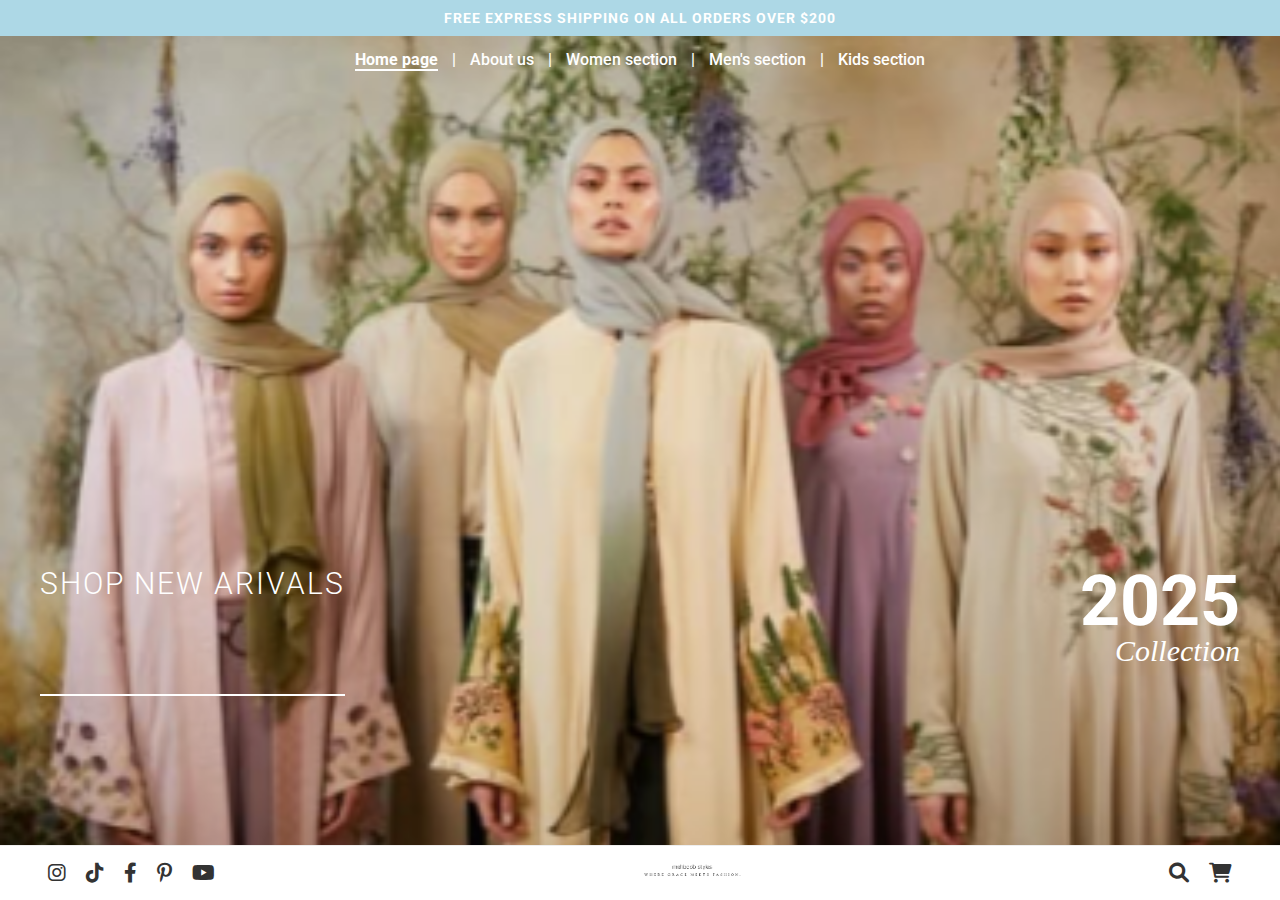
<file: index.html>
<!DOCTYPE html>
<html lang="en">
<head>
    <meta charset="UTF-8">
    <meta name="viewport" content="width=device-width, initial-scale=1.0">
    <title>Mehboob Styles - Home Page</title>
    <link rel="stylesheet" href="main.css"> 
    <link rel="stylesheet" href="https://cdnjs.cloudflare.com/ajax/libs/font-awesome/6.0.0-beta3/css/all.min.css">
    <link href="https://fonts.googleapis.com/css2?family=Roboto:wght@400;700&display=swap" rel="stylesheet">
</head>
<body>

    <div class="top-banner">
        FREE EXPRESS SHIPPING ON ALL ORDERS OVER $200
    </div>

    <header class="main-header navbar"> 
        <nav class="main-nav">
            <div class="nav-links">
                <a href="hope page.html" class="active">Home page</a> | 
                <a href="about us.html">About us</a> | 
                <a href="womens section.html">Women section</a> |
                <a href="mens section.html">Men's section</a> |
                <a href="kids section.html">Kids section</a>
            </div>
        </nav>
    </header>

    <main class="hero-section">
        <div class="hero-content">
            <div class="arrival-box">
                <h2 class="arrival-text">SHOP NEW ARIVALS</h2>
            </div>
            <div class="collection-info">
                <p class="year">2025</p>
                <p class="collection-text">Collection</p>
            </div>
        </div>
    </main>

    <footer class="main-footer">
        <div class="icon-bar">
            <div class="social-icons">
                <a href="#"><i class="fab fa-instagram"></i></a>
                <a href="#"><i class="fab fa-tiktok"></i></a>
                <a href="#"><i class="fab fa-facebook-f"></i></a>
                <a href="#"><i class="fab fa-pinterest-p"></i></a>
                <a href="#"><i class="fab fa-youtube"></i></a>
            </div>
            <div class="logo-and-motto">
                <img src="Mehboob styles logo.png" class="logo-img">
            </div>
            <div class="utility-icons">
                <a href="#"><i class="fas fa-search"></i></a>
                <a href="#"><i class="fas fa-shopping-cart"></i></a>
            </div>
        </div>
    </footer>

</body>
</html>
</file>
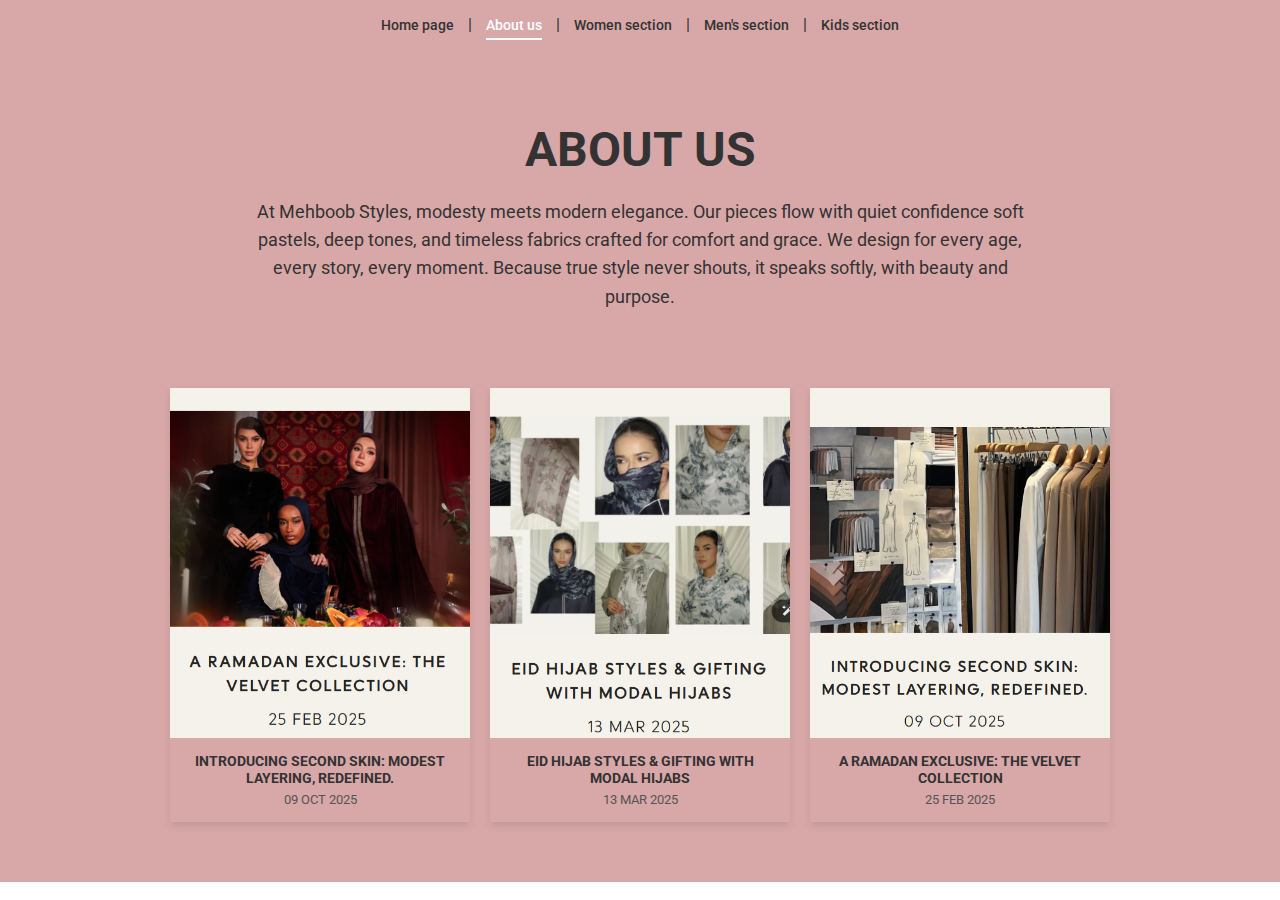
<file: about us.html>
<!DOCTYPE html>
<html lang="en">
<head>
    <meta charset="UTF-8">
    <meta name="viewport" content="width=device-width, initial-scale=1.0">
    <title>About Us - Mehboob Styles</title>
    <link rel="stylesheet" href="main.css"> 
    <link rel="stylesheet" href="about.css"> 
    <link href="https://fonts.googleapis.com/css2?family=Roboto:wght@400;700&display=swap" rel="stylesheet">
</head>
<body>

    <header class="navbar">
        <nav>
            <a href="index.html">Home page</a> | 
            <a href="about us.html" class="active">About us</a> | 
            <a href="womens section.html">Women section</a> | 
            <a href="men.html">Men's section</a> | 
            <a href="kids.html">Kids section</a>
        </nav>
    </header>

    <main class="about-section">
        <div class="header-content">
            <h1>ABOUT US</h1>
            <p>At Mehboob Styles, modesty meets modern elegance. Our pieces flow with quiet confidence soft pastels, deep tones, and timeless fabrics crafted for comfort and grace. We design for every age, every story, every moment. Because true style never shouts, it speaks softly, with beauty and purpose.</p>
        </div>

        <section class="promotions-grid">
            
            <article class="promo-card">
                <img src="About us picture 1.png" alt="Modest Layering Redefined" class="promo-image">
                <div class="promo-details">
                    <p class="promo-title">INTRODUCING SECOND SKIN: MODEST LAYERING, REDEFINED.</p>
                    <p class="promo-date">09 OCT 2025</p>
                </div>
            </article>
            
            <article class="promo-card">
                <img src="About us picture 2.png" alt="Eid Hijab Styles with Modal Hijabs" class="promo-image">
                <div class="promo-details">
                    <p class="promo-title">EID HIJAB STYLES & GIFTING WITH MODAL HIJABS</p>
                    <p class="promo-date">13 MAR 2025</p>
                </div>
            </article>

            <article class="promo-card">
                <img src="About us picture 3.png" alt="Ramadan Exclusive Velvet Collection" class="promo-image">
                <div class="promo-details">
                    <p class="promo-title">A RAMADAN EXCLUSIVE: THE VELVET COLLECTION</p>
                    <p class="promo-date">25 FEB 2025</p>
                </div>
            </article>

        </section>
    </main>

</body>
</html>
</file>
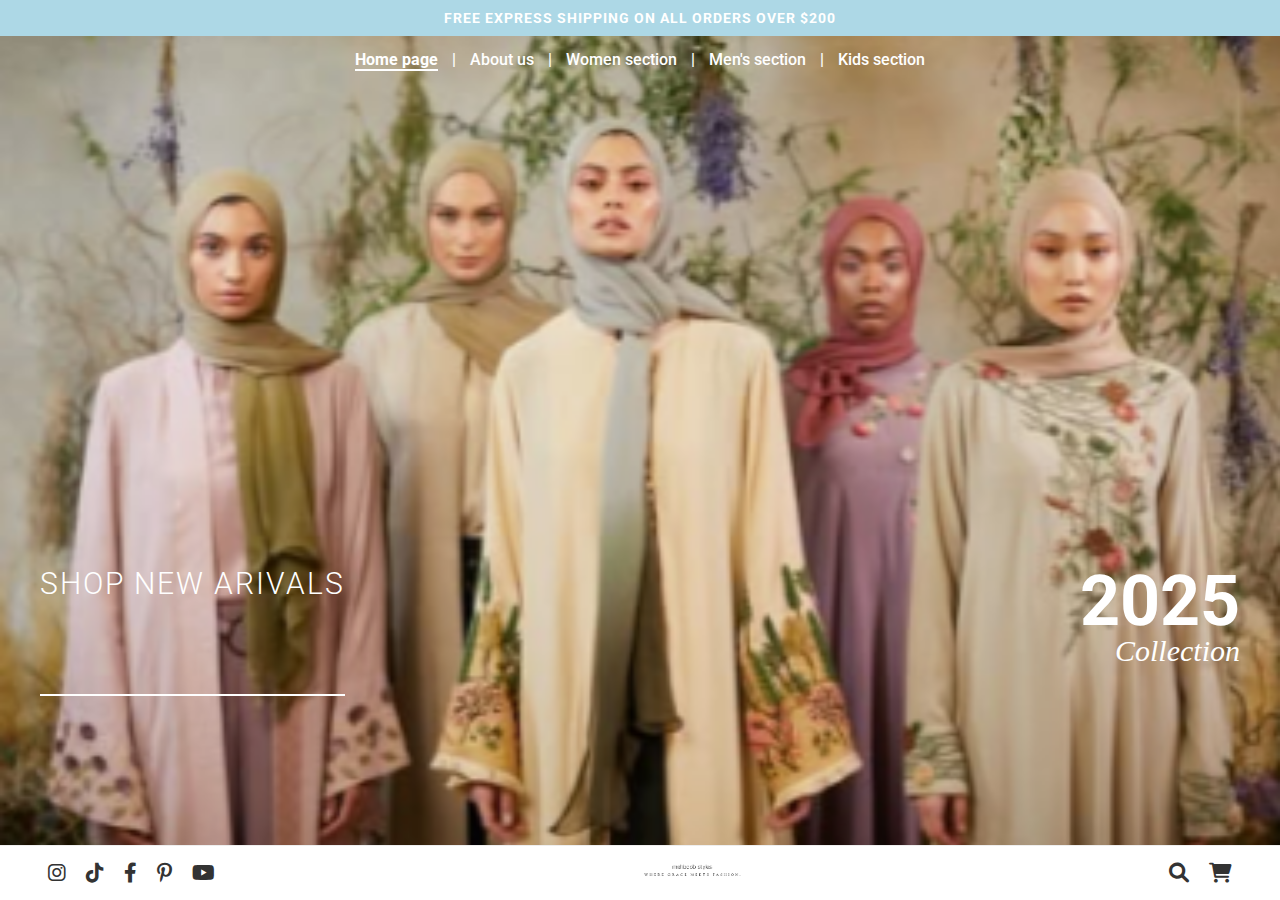
<file: home page.html>
<!DOCTYPE html>
<html lang="en">
<head>
    <meta charset="UTF-8">
    <meta name="viewport" content="width=device-width, initial-scale=1.0">
    <title>Mehboob Styles - Home Page</title>
    <link rel="stylesheet" href="main.css"> 
    <link rel="stylesheet" href="https://cdnjs.cloudflare.com/ajax/libs/font-awesome/6.0.0-beta3/css/all.min.css">
    <link href="https://fonts.googleapis.com/css2?family=Roboto:wght@400;700&display=swap" rel="stylesheet">
</head>
<body>

    <div class="top-banner">
        FREE EXPRESS SHIPPING ON ALL ORDERS OVER $200
    </div>

    <header class="main-header navbar"> 
        <nav class="main-nav">
            <div class="nav-links">
                <a href="hope page.html" class="active">Home page</a> | 
                <a href="about us.html">About us</a> | 
                <a href="womens section.html">Women section</a> |
                <a href="mens section.html">Men's section</a> |
                <a href="kids section.html">Kids section</a>
            </div>
        </nav>
    </header>

    <main class="hero-section">
        <div class="hero-content">
            <div class="arrival-box">
                <h2 class="arrival-text">SHOP NEW ARIVALS</h2>
            </div>
            <div class="collection-info">
                <p class="year">2025</p>
                <p class="collection-text">Collection</p>
            </div>
        </div>
    </main>

    <footer class="main-footer">
        <div class="icon-bar">
            <div class="social-icons">
                <a href="#"><i class="fab fa-instagram"></i></a>
                <a href="#"><i class="fab fa-tiktok"></i></a>
                <a href="#"><i class="fab fa-facebook-f"></i></a>
                <a href="#"><i class="fab fa-pinterest-p"></i></a>
                <a href="#"><i class="fab fa-youtube"></i></a>
            </div>
            <div class="logo-and-motto">
                <img src="Mehboob styles logo.png" class="logo-img">
            </div>
            <div class="utility-icons">
                <a href="#"><i class="fas fa-search"></i></a>
                <a href="#"><i class="fas fa-shopping-cart"></i></a>
            </div>
        </div>
    </footer>

</body>
</html>
</file>
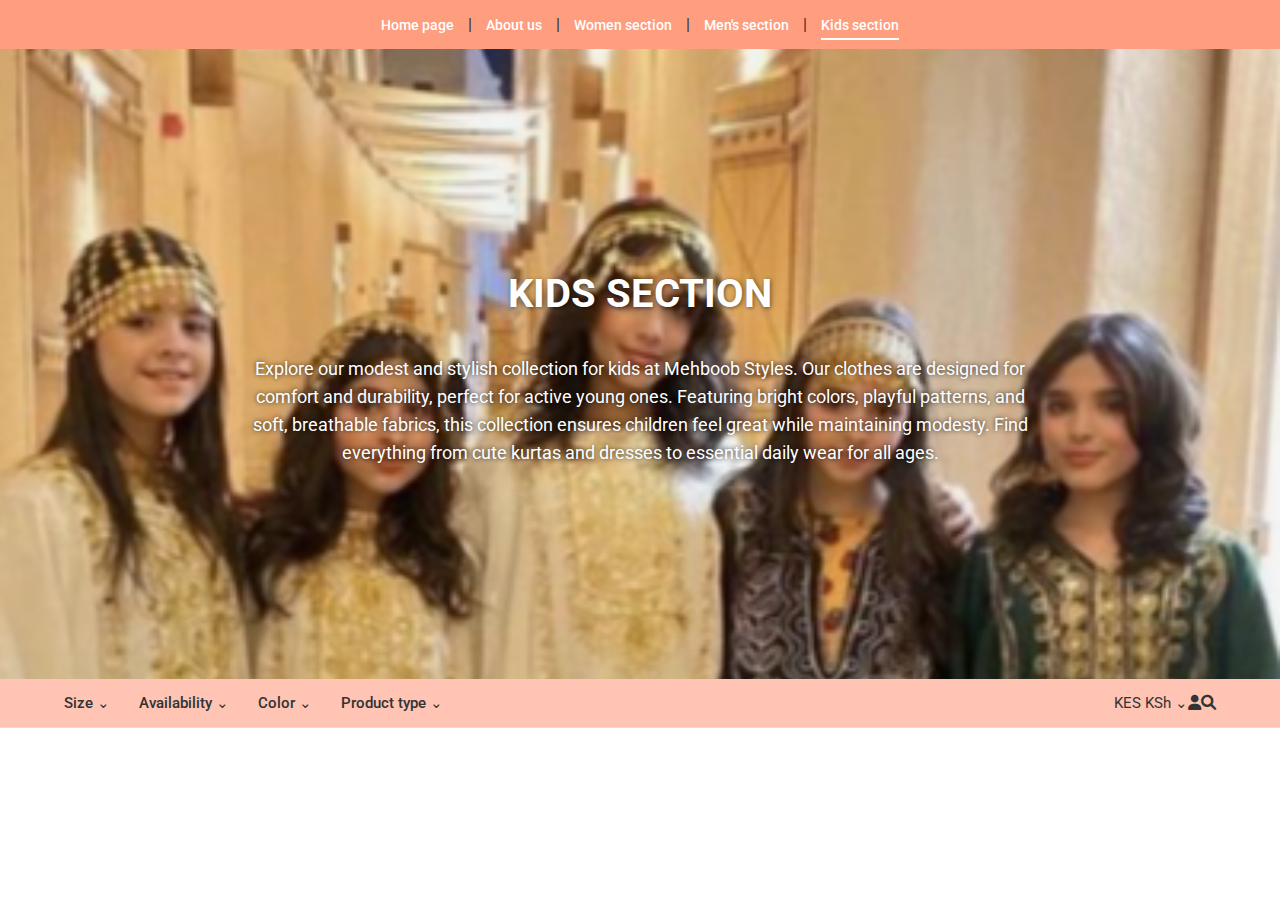
<file: kids section.html>
<!DOCTYPE html>
<html lang="en">
<head>
    <meta charset="UTF-8">
    <meta name="viewport" content="width=device-width, initial-scale=1.0">
    <title>Kids Section - Mehboob Styles</title>
    <link rel="stylesheet" href="main.css"> 
    <link rel="stylesheet" href="kids.css"> 
    <link href="https://fonts.googleapis.com/css2?family=Roboto:wght@400;700&display=swap" rel="stylesheet">
    <link rel="stylesheet" href="https://cdnjs.cloudflare.com/ajax/libs/font-awesome/6.0.0-beta3/css/all.min.css">
</head>
<body>

    <header class="navbar">
        <nav>
            <a href="hope page.html">Home page</a> | 
            <a href="about us.html">About us</a> | 
            <a href="womens section.html">Women section</a> | 
            <a href="mens section.html">Men's section</a> | 
            <a href="kids section.html" class="active">Kids section</a>
        </nav>
    </header>

    <main class="kids-section">
        <div class="hero-image-container">
            <div class="hero-content">
                <h1 class="page-title">KIDS SECTION</h1> 
                <p>Explore our modest and stylish collection for kids at Mehboob Styles. Our clothes are designed for comfort and durability, perfect for active young ones. Featuring bright colors, playful patterns, and soft, breathable fabrics, this collection ensures children feel great while maintaining modesty. Find everything from cute kurtas and dresses to essential daily wear for all ages.</p>
            </div>
        </div>
        
        <div class="filter-bar">
            <div class="filters">
                <a href="#">Size ⌄</a>
                <a href="#">Availability ⌄</a>
                <a href="#">Color ⌄</a>
                <a href="#">Product type ⌄</a>
            </div>
            <div class="user-controls">
                <span>KES KSh ⌄</span> 
                <a href="#"><i class="fas fa-user"></i></a>
                <a href="#"><i class="fas fa-search"></i></a>
            </div>
        </div>
    </main>

</body>
</html>
</file>
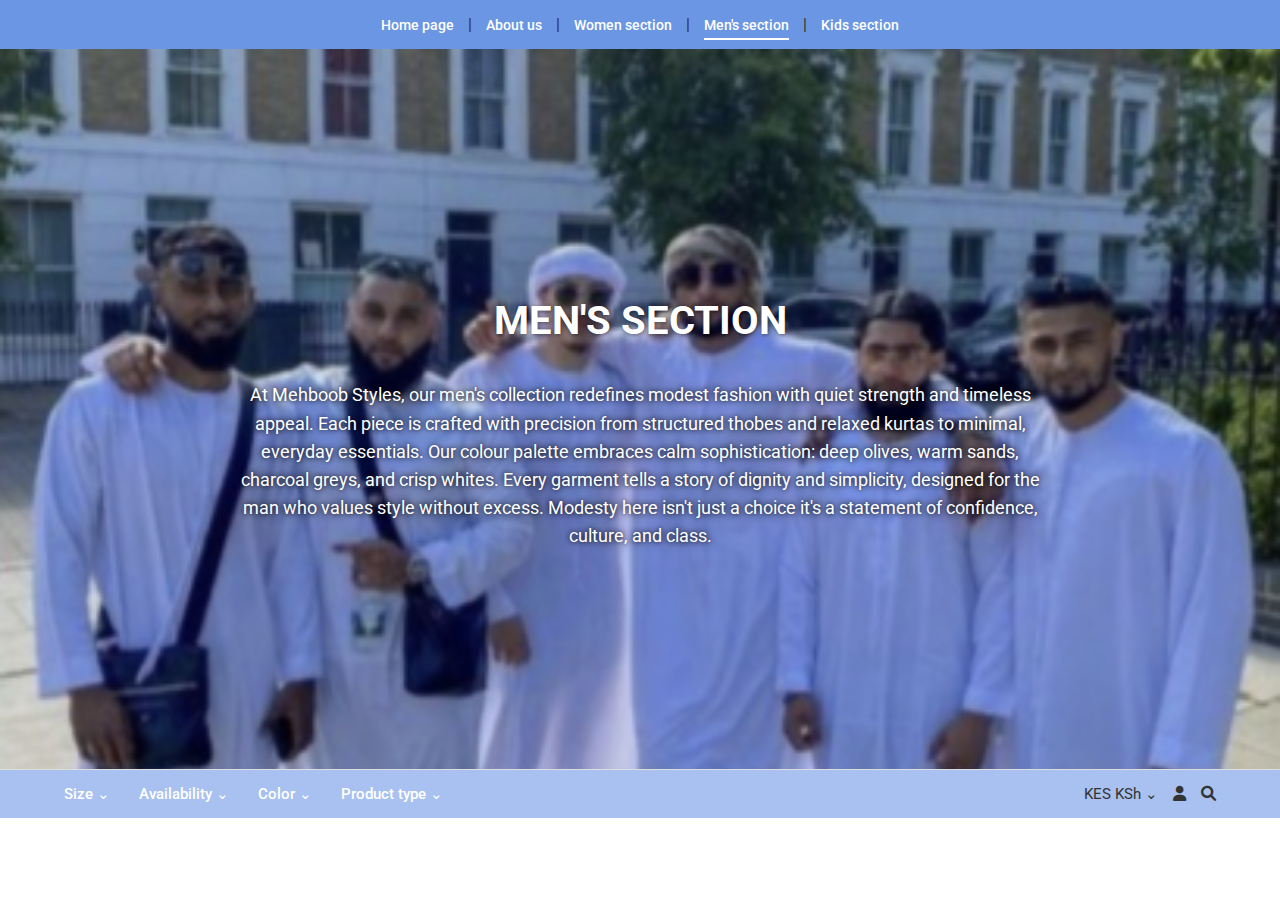
<file: mens section.html>
<!DOCTYPE html>
<html lang="en">
<head>
    <meta charset="UTF-8">
    <meta name="viewport" content="width=device-width, initial-scale=1.0">
    <title>Men's Section - Mehboob Styles</title>
    <link rel="stylesheet" href="main.css"> 
    <link rel="stylesheet" href="men.css"> 
    <link href="https://fonts.googleapis.com/css2?family=Roboto:wght@400;700&display=swap" rel="stylesheet">
    <link rel="stylesheet" href="https://cdnjs.cloudflare.com/ajax/libs/font-awesome/6.0.0-beta3/css/all.min.css">
</head>
<body>

    <header class="navbar">
        <nav>
            <a href="hope page.html">Home page</a> | 
            <a href="about us.html">About us</a> | 
            <a href="womens section.html">Women section</a> | 
            <a href="mens section.html" class="active">Men's section</a> | 
            <a href="kids section.html">Kids section</a>
        </nav>
    </header>

    <main class="men-section">
        <div class="hero-image-container">
            <div class="hero-content">
                <h1 class="page-title">MEN'S SECTION</h1> 
                <p>At Mehboob Styles, our men's collection redefines modest fashion with quiet strength and timeless appeal. Each piece is crafted with precision from structured thobes and relaxed kurtas to minimal, everyday essentials. Our colour palette embraces calm sophistication: deep olives, warm sands, charcoal greys, and crisp whites. Every garment tells a story of dignity and simplicity, designed for the man who values style without excess. Modesty here isn't just a choice it's a statement of confidence, culture, and class.</p>
            </div>
        </div>
        
        <div class="filter-bar">
            <div class="filters">
                <a href="#">Size ⌄</a>
                <a href="#">Availability ⌄</a>
                <a href="#">Color ⌄</a>
                <a href="#">Product type ⌄</a>
            </div>
            <div class="user-controls">
                <span>KES KSh ⌄</span> 
                <a href="#"><i class="fas fa-user"></i></a>
                <a href="#"><i class="fas fa-search"></i></a>
            </div>
        </div>
    </main>

</body>
</html>
</file>
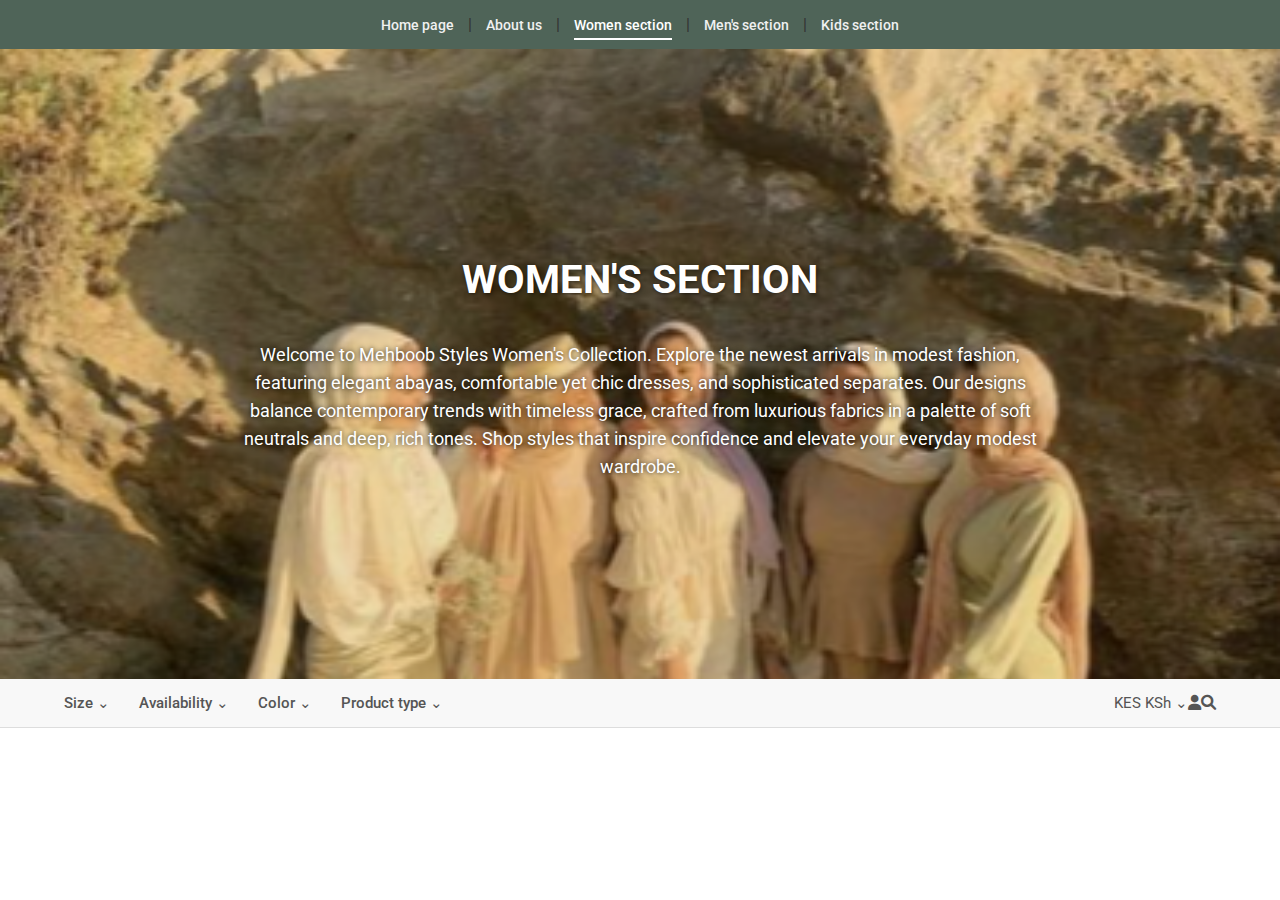
<file: womens section.html>
<!DOCTYPE html>
<html lang="en">
<head>
    <meta charset="UTF-8">
    <meta name="viewport" content="width=device-width, initial-scale=1.0">
    <title>Women's Section - Mehboob Styles</title>
    <link rel="stylesheet" href="main.css"> 
    <link rel="stylesheet" href="women.css"> 
    <link href="https://fonts.googleapis.com/css2?family=Roboto:wght@400;700&display=swap" rel="stylesheet">
    <link rel="stylesheet" href="https://cdnjs.cloudflare.com/ajax/libs/font-awesome/6.0.0-beta3/css/all.min.css">
</head>
<body>

    <header class="navbar">
        <nav>
            <a href="hope page.html">Home page</a> | 
            <a href="about us.html">About us</a> | 
            <a href="womens section.html" class="active">Women section</a> | 
            <a href="mens section.html">Men's section</a> | 
            <a href="kids section.html">Kids section</a>
        </nav>
    </header>

    <main class="women-section">
        <div class="hero-image-container">
            <div class="hero-content">
                <h1 class="page-title">WOMEN'S SECTION</h1> 
                <p>Welcome to Mehboob Styles Women's Collection. Explore the newest arrivals in modest fashion, featuring elegant abayas, comfortable yet chic dresses, and sophisticated separates. Our designs balance contemporary trends with timeless grace, crafted from luxurious fabrics in a palette of soft neutrals and deep, rich tones. Shop styles that inspire confidence and elevate your everyday modest wardrobe.</p>
            </div>
        </div>
        
        <div class="filter-bar">
            <div class="filters">
                <a href="#">Size ⌄</a>
                <a href="#">Availability ⌄</a>
                <a href="#">Color ⌄</a>
                <a href="#">Product type ⌄</a>
            </div>
            <div class="user-controls">
                <span>KES KSh ⌄</span> 
                <a href="#"><i class="fas fa-user"></i></a>
                <a href="#"><i class="fas fa-search"></i></a>
            </div>
        </div>
        
    </main>

</body>
</html>
</file>
<file: about.css>
/* Note: body font/margin is handled by main.css, but included here for consistency */
body {
    font-family: 'Roboto', sans-serif;
    margin: 0;
    padding: 0;
    color: #333;
    text-align: center;
}

/* --- Navigation/Header Styling (Pink Bar) --- */
/* The main.css header is positioned absolutely. This is a simpler, static bar. */
.navbar {
    background-color: #d8a8a8; 
    padding: 15px 0;
    text-align: center;
}

.navbar a {
    color: #333;
    text-decoration: none;
    font-size: 14px;
    font-weight: 500;
    margin: 0 10px;
    padding: 5px 0;
    transition: color 0.3s;
}

.navbar a:hover,
.navbar a.active {
    color: #fff;
    /* Add underline for active state consistency */
    border-bottom: 2px solid #fff; 
}

/* --- About Section Styling (The main pink body) --- */
.about-section {
    background-color: #d8a8a8; 
    padding: 40px 0;
}

.header-content {
    max-width: 800px;
    margin: 0 auto;
    padding: 0 20px 40px;
}

.header-content h1 {
    font-size: 3em;
    font-weight: 700;
    margin-bottom: 20px;
    color: #333;
}

.header-content p {
    font-size: 1.1em;
    line-height: 1.6;
    color: #333;
    font-weight: 400;
}

/* --- Promotions Grid Styling --- */
.promotions-grid {
    display: flex;
    justify-content: center;
    gap: 20px;
    padding: 20px;
    flex-wrap: wrap;
}

.promo-card {
    width: 100%;
    max-width: 300px;
    background-color: #fff;
    overflow: hidden;
    box-shadow: 0 4px 8px rgba(0, 0, 0, 0.1);
    text-align: left;
    display: flex;
    flex-direction: column;
}

.promo-image {
    width: 100%;
    height: 350px;
    object-fit: cover;
    display: block;
}

.promo-details {
    padding: 15px;
    text-align: center;
    background-color: #d8a8a8;
}

.promo-title {
    font-size: 0.9em;
    font-weight: 700;
    margin: 0 0 5px 0;
    color: #333;
}

.promo-date {
    font-size: 0.8em;
    color: #555;
    margin: 0;
}
</file>
<file: kids.css>
/* --- Navigation/Header Styling (Soft Coral/Orange Bar) --- */
.navbar {
    background-color: #ff9d7f; 
    padding: 15px 0;
    text-align: center;
}
.navbar a {
    color: #fff;
    text-decoration: none;
    font-size: 14px;
    font-weight: 500;
    margin: 0 10px;
    padding: 5px 0;
    transition: color 0.3s;
}
.navbar a:hover,
.navbar a.active {
    color: #fff;
    border-bottom: 2px solid #fff;
}

/* --- Hero Image and Content Section (Title Centering Fix) --- */
.hero-image-container {
    background-image: url('kids section picture.png'); /* Assume this file exists */
    height: 70vh; 
    background-size: cover;
    background-position: center 30%; 
    position: relative;
    display: flex;
    align-items: center; 
    justify-content: center; 
    text-align: center;
    padding: 0 20px;
}
.hero-content {
    background-color: transparent; 
    padding: 40px;
    max-width: 800px; 
    /* Added Flex and alignment to ensure the title is centered above the text */
    display: flex;
    flex-direction: column;
    align-items: center;
    justify-content: center;
}
.hero-content .page-title {
    font-size: 2.5em;
    font-weight: 700;
    margin-bottom: 20px;
    color: #ffffff; 
    text-shadow: 1px 1px 4px rgba(0, 0, 0, 0.5); 
    text-align: center; /* Ensures the text itself is centered */
}
.hero-content p {
    font-size: 1.1em;
    line-height: 1.6; 
    color: #ffffff; 
    font-weight: 400;
    text-shadow: 0 0 5px rgba(0, 0, 0, 0.8); 
}

/* --- Filter Bar Styling (Lighter Coral Bar) --- */
.filter-bar {
    background-color: #ffc4b3; 
    display: flex;
    justify-content: space-between;
    align-items: center;
    padding: 15px 5%; 
    border-bottom: 1px solid #ddd;
    font-size: 0.95em;
}
.filters a {
    color: #333; /* Darker text for contrast on lighter background */
    text-decoration: none;
    margin-right: 25px;
    padding: 5px 0;
    font-weight: 500;
}
.user-controls {
    display: flex;
    align-items: center;
    color: #333;
}
.user-controls span {
    margin-left: 15px;
    cursor: pointer;
}
</file>
<file: men.css>
/* --- Navigation/Header Styling (Light Blue Bar) --- */
.navbar {
    background-color: #6a96e3; 
    padding: 15px 0;
    text-align: center;
}
.navbar a {
    color: #fff;
    text-decoration: none;
    font-size: 14px;
    font-weight: 500;
    margin: 0 10px;
    padding: 5px 0;
    transition: color 0.3s;
}
.navbar a:hover,
.navbar a.active {
    color: #fff;
    border-bottom: 2px solid #fff;
}

/* --- Hero Image and Content Section (Transparent Background Fix) --- */
.hero-image-container {
    background-image: url('mens section picture.png');
    height: 80vh; 
    background-size: cover;
    background-position: center 30%; 
    position: relative;
    display: flex;
    align-items: center; 
    justify-content: center; 
    text-align: center;
    padding: 0 5%;
}

.hero-content {
    /* Background is now transparent */
    background-color: transparent; 
    padding: 0 40px; 
    max-width: 800px; 
    text-align: center; 
    display: flex;
    flex-direction: column;
    align-items: center;
    justify-content: center;
}

/* Style for the centered title above the text block */
.hero-content .page-title {
    font-size: 2.5em;
    font-weight: 700;
    margin-bottom: 20px;
    color: #ffffff; 
    text-shadow: 1px 1px 4px rgba(0, 0, 0, 0.5); 
    width: 100%; 
    padding-top: 20px;
}

.hero-content p {
    font-size: 1.1em;
    line-height: 1.6; 
    color: #ffffff; 
    font-weight: 400;
    /* Stronger text shadow for readability over image */
    text-shadow: 0 0 5px rgba(0, 0, 0, 0.8), 0 0 10px rgba(0, 0, 0, 0.5); 
}

/* --- Filter Bar Styling (Light Blue Bar at bottom) --- */
.filter-bar {
    background-color: #a8c1f0; 
    display: flex;
    justify-content: space-between;
    align-items: center;
    padding: 15px 5%; 
    border-top: 1px solid #ddd;
    font-size: 0.95em;
}

.filters a {
    color: #fff; 
    text-decoration: none;
    margin-right: 25px;
    padding: 5px 0;
    font-weight: 500;
}

.user-controls {
    display: flex;
    align-items: center;
    color: #333; 
}
.user-controls span,
.user-controls a {
    margin-left: 15px;
    cursor: pointer;
    text-decoration: none;
    color: #333;
}
</file>
<file: women.css>
/* --- Navigation/Header Styling (Dark Green/Olive Bar) --- */
.navbar {
    background-color: #4f6458; 
    padding: 15px 0;
    text-align: center;
}
.navbar a {
    color: #f0f0f0;
    text-decoration: none;
    font-size: 14px;
    font-weight: 500;
    margin: 0 10px;
    padding: 5px 0;
    transition: color 0.3s;
}
.navbar a:hover,
.navbar a.active {
    color: #fff;
    border-bottom: 2px solid #fff;
}

/* --- Hero Image and Content Section (Title Centering Fix) --- */
.hero-image-container {
    background-image: url('womens section picture.png');
    height: 70vh; 
    background-size: cover;
    background-position: center 30%; 
    position: relative;
    display: flex;
    align-items: center; 
    justify-content: center; 
    text-align: center;
    padding: 0 20px;
}
.hero-content {
    background-color: transparent; 
    padding: 40px;
    max-width: 800px; 
    /* Added Flex and alignment to ensure the title is centered above the text */
    display: flex;
    flex-direction: column;
    align-items: center;
    justify-content: center;
}
.hero-content .page-title {
    font-size: 2.5em;
    font-weight: 700;
    margin-bottom: 20px;
    color: #ffffff; 
    text-shadow: 1px 1px 4px rgba(0, 0, 0, 0.5); 
    text-align: center; /* Ensures the text itself is centered */
}
.hero-content p {
    font-size: 1.1em;
    line-height: 1.6; 
    color: #ffffff; 
    font-weight: 400;
    text-shadow: 0 0 5px rgba(0, 0, 0, 0.8); 
}

/* --- Filter Bar Styling (Light Grey Bar) --- */
.filter-bar {
    background-color: #f8f8f8; 
    display: flex;
    justify-content: space-between;
    align-items: center;
    padding: 15px 5%; 
    border-bottom: 1px solid #ddd;
    font-size: 0.95em;
}
.filters a {
    color: #555;
    text-decoration: none;
    margin-right: 25px;
    padding: 5px 0;
    font-weight: 500;
}
.user-controls {
    display: flex;
    align-items: center;
    color: #555;
}
.user-controls span {
    margin-left: 15px;
    cursor: pointer;
}
</file>
<file: main.css>
/* General Reset and Font Setup */
body {
    margin: 0;
    font-family: 'Roboto', sans-serif;
    color: #333;
}
a {
    text-decoration: none;
    color: inherit;
}
/* 1. Top Banner */
.top-banner {
    background-color: #add8e6; 
    color: #fff;
    text-align: center;
    padding: 10px 0;
    font-size: 14px;
    font-weight: bold;
    letter-spacing: 1px;
}
/* 2. Main Header / Navigation */
.main-header {
    position: absolute; 
    top: 40px; 
    left: 0;
    width: 100%;
    z-index: 10;
}
.main-nav {
    max-width: 1200px;
    margin: 0 auto;
    padding: 10px 20px;
    display: flex;
    justify-content: center;
    align-items: center;
    color: #fff;
    font-size: 16px;
    font-weight: 500;
}
.nav-links a {
    margin: 0 10px;
    transition: color 0.3s;
}
.nav-links a.active {
    font-weight: bold;
    border-bottom: 2px solid #fff;
}
/* 3. Hero Section / Main Image */
.hero-section {
    position: relative;
    width: 100%;
    height: 90vh; 
    background-image: url('home page picture.png'); 
    background-size: cover;
    background-position: center top;
    display: flex;
    align-items: flex-end; 
}
.hero-content {
    width: 100%;
    max-width: 1200px;
    margin: 0 auto;
    padding: 0 20px 150px 20px; 
    display: flex;
    justify-content: space-between; 
    color: #fff;
    z-index: 5;
}
/* SHOP NEW ARRIVALS and line grouped and styled */
.arrival-box {
    border-bottom: 2px solid #fff;
    padding-bottom: 5px;
}
.arrival-text {
    font-size: 30px;
    font-weight: 300;
    letter-spacing: 2px;
    margin: 0; 
}

/* 2025 Collection smaller and grouped */
.collection-info {
    text-align: right;
    line-height: 1;
}
.collection-info .year {
    font-size: 70px; /* Smaller */
    font-weight: bold;
    margin: 0;
}
.collection-info .collection-text {
    font-family: serif; 
    font-size: 30px; /* Smaller */
    font-style: italic;
    font-weight: 300;
    margin-top: 0; 
}

/* 4. Corrected Footer Styling */
.main-footer {
    position: absolute; 
    bottom: 0;
    left: 0;
    width: 100%;
    z-index: 20;
    background-color: rgba(255, 255, 255, 0.9); 
    border-top: 1px solid #eee;
}

.icon-bar {
    max-width: 1200px;
    margin: 0 auto;
    padding: 10px 20px; 
    display: flex;
    justify-content: space-between; 
    align-items: center;
}

.social-icons a,
.utility-icons a {
    font-size: 20px;
    margin: 0 8px;
    color: #333;
}

.logo-and-motto {
    flex-grow: 1;
    text-align: center;
}

.logo-img {
    /* Final size adjustment for the logo */
    height: 30px; 
    margin: 0;
}
</file>
